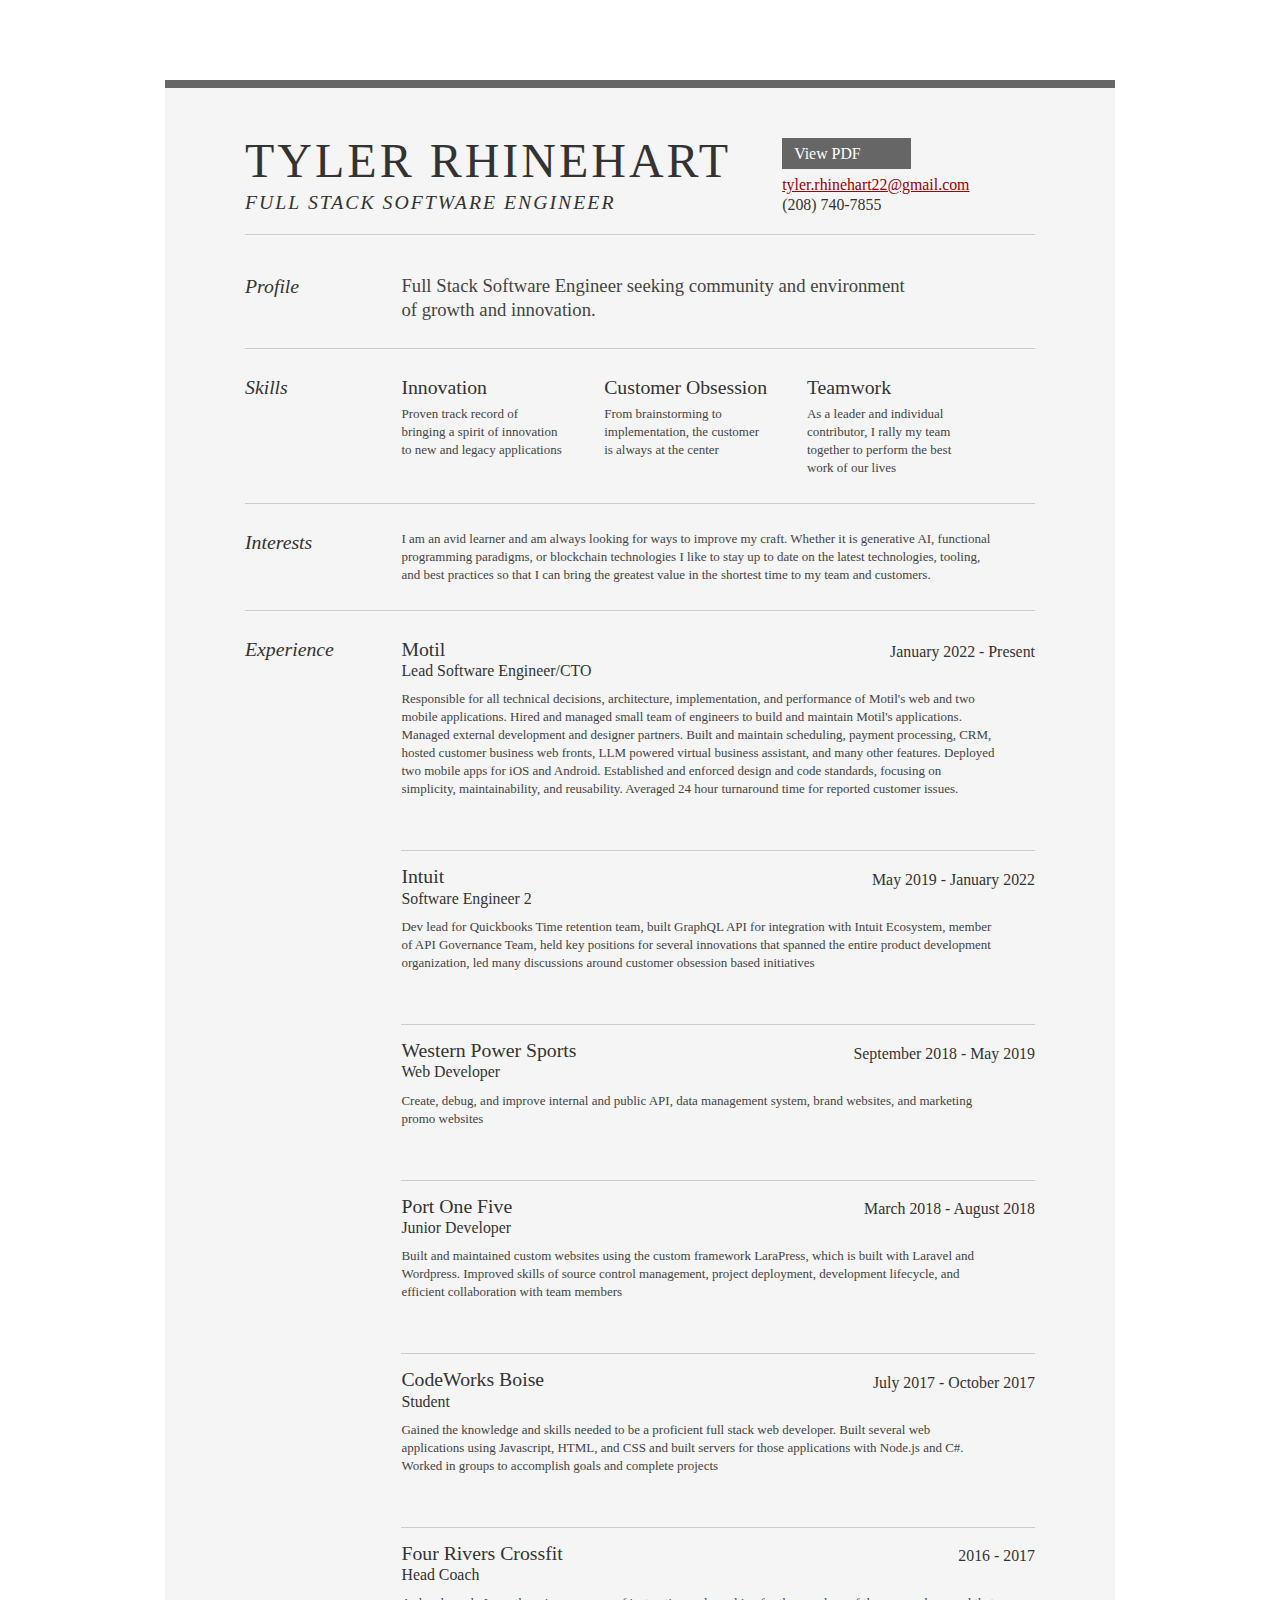
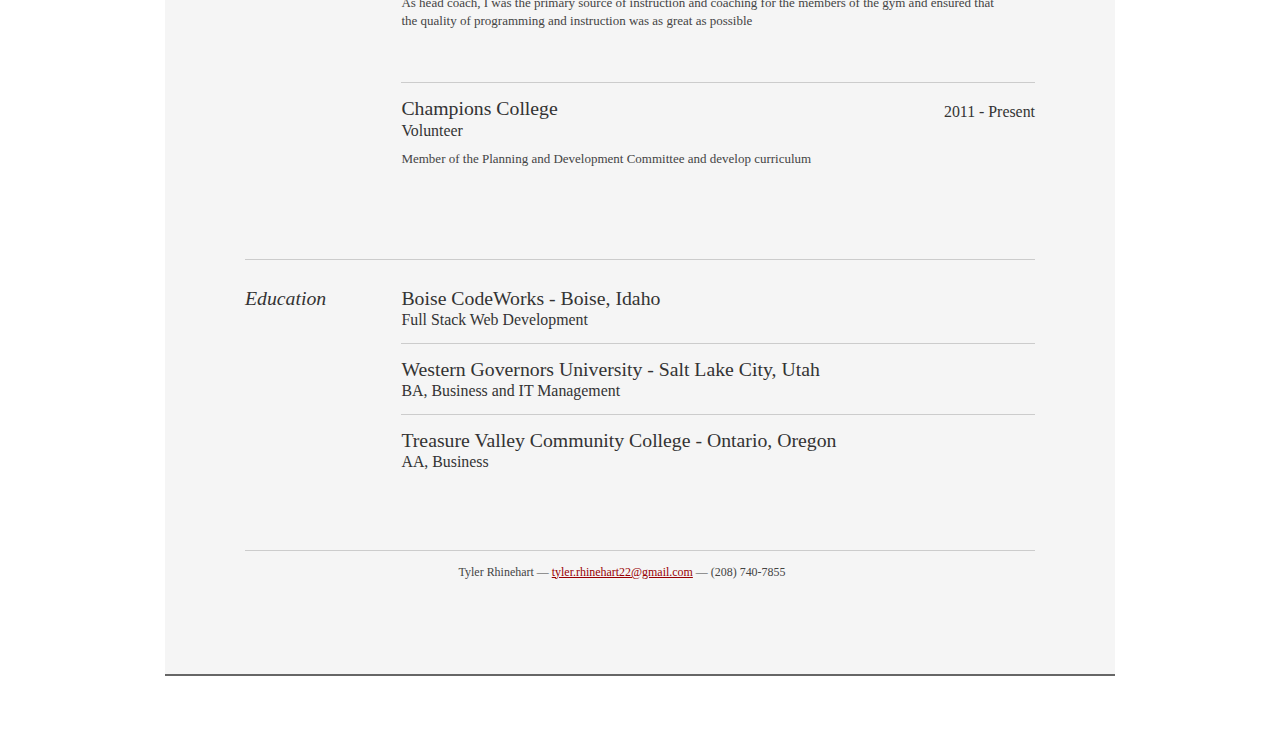
<file: index.html>
<!DOCTYPE html>
<html>

<head>

    <title>Tyler Rhinehart | Software Engineer | tyler.rhinehart22@gmail.com</title>
    <meta http-equiv="content-type" content="text/html; charset=utf-8" />

    <meta name="keywords" content="" />
    <meta name="description" content="" />

    <link rel="stylesheet" type="text/css" href="yuiStyle.css" media="all" />
    <link rel="stylesheet" type="text/css" href="resume.css" media="all" />

</head>

<body>

    <div id="doc2" class="yui-t7">
        <div id="inner">

            <div id="hd">
                <div class="yui-gc">
                    <div class="yui-u first">
                        <h1>Tyler Rhinehart</h1>
                        <h2>Full Stack Software Engineer</h2>
                    </div>

                    <div class="yui-u">
                        <div class="contact-info">
                            <h3><a id="pdf" href="TylerRhinehart-Resume.pdf">View PDF</a></h3>
                            <h3><a href="mailto:tyler.rhinehart22@gmail.com">tyler.rhinehart22@gmail.com</a></h3>
                            <h3>(208) 740-7855</h3>
                        </div>
                    </div>
                </div>
            </div>

            <div id="bd">
                <div id="yui-main">
                    <div class="yui-b">

                        <div class="yui-gf">
                            <div class="yui-u first">
                                <h2>Profile</h2>
                            </div>
                            <div class="yui-u">
                                <p class="enlarge">
                                    Full Stack Software Engineer seeking community and environment of growth and innovation.
                                </p>
                            </div>
                        </div>


                        <div class="yui-gf">
                            <div class="yui-u first">
                                <h2>Skills</h2>
                            </div>
                            <div class="yui-u">

                                <div class="skill">
                                    <h2>Innovation</h2>
                                    <p>Proven track record of bringing a spirit of innovation to new and legacy applications</p>
                                </div>

                                <div class="skill">
                                    <h2>Customer Obsession</h2>
                                    <p>From brainstorming to implementation, the customer is always at the center</p>
                                </div>

                                <div class="skill">
                                    <h2>Teamwork</h2>
                                    <p>As a leader and individual contributor, I rally my team together to perform the best work of our lives</p>
                                </div>
                            </div>
                        </div>

                        <div class="yui-gf">
                            <div class="yui-u first">
                                <h2>Interests</h2>
                            </div>
                            <div class="yui-u">
                                <p>
                                    I am an avid learner and am always looking for ways to improve my craft. Whether it is generative AI, functional programming paradigms, or blockchain technologies
                                    I like to stay up to date on the latest technologies, tooling, and best practices so that I can bring the greatest value in the shortest time to my team and customers.
                                </p>
                            </div>
                        </div>

                        <div class="yui-gf">

                            <div class="yui-u first">
                                <h2>Experience</h2>
                            </div>

                            <div class="yui-u">
                                <div class="job">
                                    <h2>Motil</h2>
                                    <h3>Lead Software Engineer/CTO</h3>
                                    <h4>January 2022 - Present</h4>
                                    <p>
                                        Responsible for all technical decisions, architecture, implementation, and performance of Motil's web and two mobile applications. Hired and managed small team of engineers to build and maintain Motil's applications.
                                        Managed external development and designer partners. Built and maintain scheduling, payment processing, CRM, hosted customer business web fronts, LLM powered virtual business assistant, and many other features. Deployed two mobile apps for iOS and Android.
                                        Established and enforced design and code standards, focusing on simplicity, maintainability, and reusability. Averaged 24 hour turnaround time for reported customer issues.
                                    </p>
                                </div>

                                <div class="job">
                                    <h2>Intuit</h2>
                                    <h3>Software Engineer 2</h3>
                                    <h4>May 2019 - January 2022</h4>
                                    <p>
                                        Dev lead for Quickbooks Time retention team, built GraphQL API for integration with Intuit Ecosystem, member of API Governance Team, held key positions for several innovations that spanned the entire product development organization, led many discussions
                                        around customer obsession based initiatives
                                    </p>
                                </div>

                                <div class="job">
                                    <h2>Western Power Sports</h2>
                                    <h3>Web Developer</h3>
                                    <h4>September 2018 - May 2019</h4>
                                    <p>
                                        Create, debug, and improve internal and public API, data management system, brand websites, and marketing promo websites
                                    </p>
                                </div>

                                <div class="job">
                                    <h2>Port One Five</h2>
                                    <h3>Junior Developer</h3>
                                    <h4>March 2018 - August 2018</h4>
                                    <p>Built and maintained custom websites using the custom framework LaraPress, which is built with Laravel and Wordpress. Improved skills of source control management, project deployment, development lifecycle, and efficient
                                        collaboration with team members
                                    </p>
                                </div>

                                <div class="job">
                                    <h2>CodeWorks Boise</h2>
                                    <h3>Student</h3>
                                    <h4>July 2017 - October 2017</h4>
                                    <p>Gained the knowledge and skills needed to be a proficient full stack web developer. Built several web applications using Javascript, HTML, and CSS and built servers for those applications with Node.js and C#. Worked
                                        in groups to accomplish goals and complete projects</p>
                                </div>

                                <div class="job">
                                    <h2>Four Rivers Crossfit</h2>
                                    <h3>Head Coach</h3>
                                    <h4>2016 - 2017</h4>
                                    <p>As head coach, I was the primary source of instruction and coaching for the members of the gym and ensured that the quality of programming and instruction was as great as possible</p>
                                </div>

                                <div class="job last">
                                    <h2>Champions College</h2>
                                    <h3>Volunteer</h3>
                                    <h4>2011 - Present</h4>
                                    <p>Member of the Planning and Development Committee and develop curriculum</p>
                                </div>

                            </div>
                        </div>


                        <div class="yui-gf last">
                            <div class="yui-u first">
                                <h2>Education</h2>
                            </div>
                            <div class="yui-u job">
                                <h2>Boise CodeWorks - Boise, Idaho</h2>
                                <h3>Full Stack Web Development </h3>
                            </div>
                            <div class="yui-u job">
                                <h2>Western Governors University - Salt Lake City, Utah</h2>
                                <h3>BA, Business and IT Management </h3>
                            </div>
                            <div class="yui-u">
                                <h2>Treasure Valley Community College - Ontario, Oregon</h2>
                                <h3>AA, Business </h3>
                            </div>
                        </div>


                    </div>
                </div>
            </div>

            <div id="ft">
                <p>Tyler Rhinehart &mdash; <a href="mailto:tyler.rhinehart22@gmail.com">tyler.rhinehart22@gmail.com</a> &mdash; (208) 740-7855</p>
            </div>

        </div>


    </div>


</body>

</html>
</file>
<file: yuiStyle.css>
/*
Copyright (c) 2009, Yahoo! Inc. All rights reserved.
Code licensed under the BSD License:
http://developer.yahoo.net/yui/license.txt
version: 2.7.0
*/

html {
    color: #000;
    background: #FFF;
}

body,
div,
dl,
dt,
dd,
ul,
ol,
li,
h1,
h2,
h3,
h4,
h5,
h6,
pre,
code,
form,
fieldset,
legend,
input,
button,
textarea,
p,
blockquote,
th,
td {
    margin: 0;
    padding: 0;
}

table {
    border-collapse: collapse;
    border-spacing: 0;
}

fieldset,
img {
    border: 0;
}

address,
caption,
cite,
code,
dfn,
em,
strong,
th,
var,
optgroup {
    font-style: inherit;
    font-weight: inherit;
}

del,
ins {
    text-decoration: none;
}

li {
    list-style: none;
}

caption,
th {
    text-align: left;
}

h1,
h2,
h3,
h4,
h5,
h6 {
    font-size: 100%;
    font-weight: normal;
}

q:before,
q:after {
    content: '';
}

abbr,
acronym {
    border: 0;
    font-variant: normal;
}

sup {
    vertical-align: baseline;
}

sub {
    vertical-align: baseline;
}

legend {
    color: #000;
}

input,
button,
textarea,
select,
optgroup,
option {
    font-family: inherit;
    font-size: inherit;
    font-style: inherit;
    font-weight: inherit;
}

input,
button,
textarea,
select {
    *font-size: 100%;
}

body {
    font: 13px/1.231 arial, helvetica, clean, sans-serif;
    *font-size: small;
    *font: x-small;
}

select,
input,
button,
textarea,
button {
    font: 99% arial, helvetica, clean, sans-serif;
}

table {
    font-size: inherit;
    font: 100%;
}

pre,
code,
kbd,
samp,
tt {
    font-family: monospace;
    *font-size: 108%;
    line-height: 100%;
}

body {
    text-align: center;
}

#doc,
#doc2,
#doc3,
#doc4,
.yui-t1,
.yui-t2,
.yui-t3,
.yui-t4,
.yui-t5,
.yui-t6,
.yui-t7 {
    margin: auto;
    text-align: left;
    width: 57.69em;
    *width: 56.25em;
}

#doc2 {
    width: 73.076em;
    *width: 71.25em;
}

#doc3 {
    margin: auto 10px;
    width: auto;
}

#doc4 {
    width: 74.923em;
    *width: 73.05em;
}

.yui-b {
    position: relative;
}

.yui-b {
    _position: static;
}

#yui-main .yui-b {
    position: static;
}

#yui-main,
.yui-g .yui-u .yui-g {
    width: 100%;
}

.yui-t1 #yui-main,
.yui-t2 #yui-main,
.yui-t3 #yui-main {
    float: right;
    margin-left: -25em;
}

.yui-t4 #yui-main,
.yui-t5 #yui-main,
.yui-t6 #yui-main {
    float: left;
    margin-right: -25em;
}

.yui-t1 .yui-b {
    float: left;
    width: 12.30769em;
    *width: 12.00em;
}

.yui-t1 #yui-main .yui-b {
    margin-left: 13.30769em;
    *margin-left: 13.05em;
}

.yui-t2 .yui-b {
    float: left;
    width: 13.8461em;
    *width: 13.50em;
}

.yui-t2 #yui-main .yui-b {
    margin-left: 14.8461em;
    *margin-left: 14.55em;
}

.yui-t3 .yui-b {
    float: left;
    width: 23.0769em;
    *width: 22.50em;
}

.yui-t3 #yui-main .yui-b {
    margin-left: 24.0769em;
    *margin-left: 23.62em;
}

.yui-t4 .yui-b {
    float: right;
    width: 13.8456em;
    *width: 13.50em;
}

.yui-t4 #yui-main .yui-b {
    margin-right: 14.8456em;
    *margin-right: 14.55em;
}

.yui-t5 .yui-b {
    float: right;
    width: 18.4615em;
    *width: 18.00em;
}

.yui-t5 #yui-main .yui-b {
    margin-right: 19.4615em;
    *margin-right: 19.125em;
}

.yui-t6 .yui-b {
    float: right;
    width: 23.0769em;
    *width: 22.50em;
}

.yui-t6 #yui-main .yui-b {
    margin-right: 24.0769em;
    *margin-right: 23.62em;
}

.yui-t7 #yui-main .yui-b {
    display: block;
    margin: 0 0 1em 0;
}

#yui-main .yui-b {
    float: none;
    width: auto;
}

.yui-gb .yui-u,
.yui-g .yui-gb .yui-u,
.yui-gb .yui-g,
.yui-gb .yui-gb,
.yui-gb .yui-gc,
.yui-gb .yui-gd,
.yui-gb .yui-ge,
.yui-gb .yui-gf,
.yui-gc .yui-u,
.yui-gc .yui-g,
.yui-gd .yui-u {
    float: left;
}

.yui-g .yui-u,
.yui-g .yui-g,
.yui-g .yui-gb,
.yui-g .yui-gc,
.yui-g .yui-gd,
.yui-g .yui-ge,
.yui-g .yui-gf,
.yui-gc .yui-u,
.yui-gd .yui-g,
.yui-g .yui-gc .yui-u,
.yui-ge .yui-u,
.yui-ge .yui-g,
.yui-gf .yui-g,
.yui-gf .yui-u {
    float: right;
}

.yui-g div.first,
.yui-gb div.first,
.yui-gc div.first,
.yui-gd div.first,
.yui-ge div.first,
.yui-gf div.first,
.yui-g .yui-gc div.first,
.yui-g .yui-ge div.first,
.yui-gc div.first div.first {
    float: left;
}

.yui-g .yui-u,
.yui-g .yui-g,
.yui-g .yui-gb,
.yui-g .yui-gc,
.yui-g .yui-gd,
.yui-g .yui-ge,
.yui-g .yui-gf {
    width: 49.1%;
}

.yui-gb .yui-u,
.yui-g .yui-gb .yui-u,
.yui-gb .yui-g,
.yui-gb .yui-gb,
.yui-gb .yui-gc,
.yui-gb .yui-gd,
.yui-gb .yui-ge,
.yui-gb .yui-gf,
.yui-gc .yui-u,
.yui-gc .yui-g,
.yui-gd .yui-u {
    width: 32%;
    margin-left: 1.99%;
}

.yui-gb .yui-u {
    *margin-left: 1.9%;
    *width: 31.9%;
}

.yui-gc div.first,
.yui-gd .yui-u {
    width: 66%;
}

.yui-gd div.first {
    width: 32%;
}

.yui-ge div.first,
.yui-gf .yui-u {
    width: 74.2%;
}

.yui-ge .yui-u,
.yui-gf div.first {
    width: 24%;
}

.yui-g .yui-gb div.first,
.yui-gb div.first,
.yui-gc div.first,
.yui-gd div.first {
    margin-left: 0;
}

.yui-g .yui-g .yui-u,
.yui-gb .yui-g .yui-u,
.yui-gc .yui-g .yui-u,
.yui-gd .yui-g .yui-u,
.yui-ge .yui-g .yui-u,
.yui-gf .yui-g .yui-u {
    width: 49%;
    *width: 48.1%;
    *margin-left: 0;
}

.yui-g .yui-g .yui-u {
    width: 48.1%;
}

.yui-g .yui-gb div.first,
.yui-gb .yui-gb div.first {
    *margin-right: 0;
    *width: 32%;
    _width: 31.7%;
}

.yui-g .yui-gc div.first,
.yui-gd .yui-g {
    width: 66%;
}

.yui-gb .yui-g div.first {
    *margin-right: 4%;
    _margin-right: 1.3%;
}

.yui-gb .yui-gc div.first,
.yui-gb .yui-gd div.first {
    *margin-right: 0;
}

.yui-gb .yui-gb .yui-u,
.yui-gb .yui-gc .yui-u {
    *margin-left: 1.8%;
    _margin-left: 4%;
}

.yui-g .yui-gb .yui-u {
    _margin-left: 1.0%;
}

.yui-gb .yui-gd .yui-u {
    *width: 66%;
    _width: 61.2%;
}

.yui-gb .yui-gd div.first {
    *width: 31%;
    _width: 29.5%;
}

.yui-g .yui-gc .yui-u,
.yui-gb .yui-gc .yui-u {
    width: 32%;
    _float: right;
    margin-right: 0;
    _margin-left: 0;
}

.yui-gb .yui-gc div.first {
    width: 66%;
    *float: left;
    *margin-left: 0;
}

.yui-gb .yui-ge .yui-u,
.yui-gb .yui-gf .yui-u {
    margin: 0;
}

.yui-gb .yui-gb .yui-u {
    _margin-left: .7%;
}

.yui-gb .yui-g div.first,
.yui-gb .yui-gb div.first {
    *margin-left: 0;
}

.yui-gc .yui-g .yui-u,
.yui-gd .yui-g .yui-u {
    *width: 48.1%;
    *margin-left: 0;
}

.yui-gb .yui-gd div.first {
    width: 32%;
}

.yui-g .yui-gd div.first {
    _width: 29.9%;
}

.yui-ge .yui-g {
    width: 24%;
}

.yui-gf .yui-g {
    width: 74.2%;
}

.yui-gb .yui-ge div.yui-u,
.yui-gb .yui-gf div.yui-u {
    float: right;
}

.yui-gb .yui-ge div.first,
.yui-gb .yui-gf div.first {
    float: left;
}

.yui-gb .yui-ge .yui-u,
.yui-gb .yui-gf div.first {
    *width: 24%;
    _width: 20%;
}

.yui-gb .yui-ge div.first,
.yui-gb .yui-gf .yui-u {
    *width: 73.5%;
    _width: 65.5%;
}

.yui-ge div.first .yui-gd .yui-u {
    width: 65%;
}

.yui-ge div.first .yui-gd div.first {
    width: 32%;
}

#hd:after,
#bd:after,
#ft:after,
.yui-g:after,
.yui-gb:after,
.yui-gc:after,
.yui-gd:after,
.yui-ge:after,
.yui-gf:after {
    content: ".";
    display: block;
    height: 0;
    clear: both;
    visibility: hidden;
}

#hd,
#bd,
#ft,
.yui-g,
.yui-gb,
.yui-gc,
.yui-gd,
.yui-ge,
.yui-gf {
    zoom: 1;
}
</file>
<file: resume.css>
/*
---------------------------------------------------------------------------------
	STRIPPED DOWN RESUME TEMPLATE
    html resume

    v0.9: 5/28/09

    design and code by: thingsthatarebrown.com 
                        (matt brown)
---------------------------------------------------------------------------------
*/

.msg {
    padding: 10px;
    background: #222;
    position: relative;
}

.msg h1 {
    color: #fff;
}

.msg a {
    margin-left: 20px;
    background: #408814;
    color: white;
    padding: 4px 8px;
    text-decoration: none;
}

.msg a:hover {
    background: #266400;
}


/* //-- yui-grids style overrides -- */

body {
    font-family: Georgia;
    color: #444;
}

#inner {
    padding: 10px 80px;
    margin: 80px auto;
    background: #f5f5f5;
    border: solid #666;
    border-width: 8px 0 2px 0;
}

.yui-gf {
    margin-bottom: 2em;
    padding-bottom: 2em;
    border-bottom: 1px solid #ccc;
}


/* //-- header, body, footer -- */

#hd {
    margin: 2.5em 0 3em 0;
    padding-bottom: 1.5em;
    border-bottom: 1px solid #ccc
}

#hd h2 {
    text-transform: uppercase;
    letter-spacing: 2px;
}

#bd,
#ft {
    margin-bottom: 2em;
}


/* //-- footer -- */

#ft {
    padding: 1em 0 5em 0;
    font-size: 92%;
    border-top: 1px solid #ccc;
    text-align: center;
}

#ft p {
    margin-bottom: 0;
    text-align: center;
}


/* //-- core typography and style -- */

#hd h1 {
    font-size: 48px;
    text-transform: uppercase;
    letter-spacing: 3px;
}

h2 {
    font-size: 152%
}

h3,
h4 {
    font-size: 122%;
}

h1,
h2,
h3,
h4 {
    color: #333;
}

p {
    font-size: 100%;
    line-height: 18px;
    padding-right: 3em;
}

a {
    color: #990003
}

a:hover {
    text-decoration: none;
}

strong {
    font-weight: bold;
}

li {
    line-height: 24px;
    border-bottom: 1px solid #ccc;
}

p.enlarge {
    font-size: 144%;
    padding-right: 6.5em;
    line-height: 24px;
}

p.enlarge span {
    color: #000
}

.contact-info {
    margin-top: 7px;
}

.first h2 {
    font-style: italic;
}

.last {
    border-bottom: 0
}


/* //-- section styles -- */

a#pdf {
    display: block;
    float: left;
    background: #666;
    color: white;
    padding: 6px 50px 6px 12px;
    margin-bottom: 6px;
    text-decoration: none;
}

a#pdf:hover {
    background: #222;
}

.job {
    position: relative;
    margin-bottom: 1em;
    padding-bottom: 1em;
    border-bottom: 1px solid #ccc;
}

.job h4 {
    position: absolute;
    top: 0.35em;
    right: 0
}

.job p {
    margin: 0.75em 0 3em 0;
}

.last {
    border: none;
}

.skills-list {}

.skills-list ul {
    margin: 0;
}

.skills-list li {
    margin: 3px 0;
    padding: 3px 0;
}

.skills-list li span {
    font-size: 152%;
    display: block;
    margin-bottom: -2px;
    padding: 0
}

.skill {
    width: 32%;
    float: left
}

.skill h2 {
    margin-bottom: 6px;
}

#srt-ttab {
    margin-bottom: 100px;
    text-align: center;
}

#srt-ttab img.last {
    margin-top: 20px
}


/* --// override to force 1/8th width grids -- */

.yui-gf .yui-u {
    width: 80.2%;
}

.yui-gf div.first {
    width: 12.3%;
}
</file>
